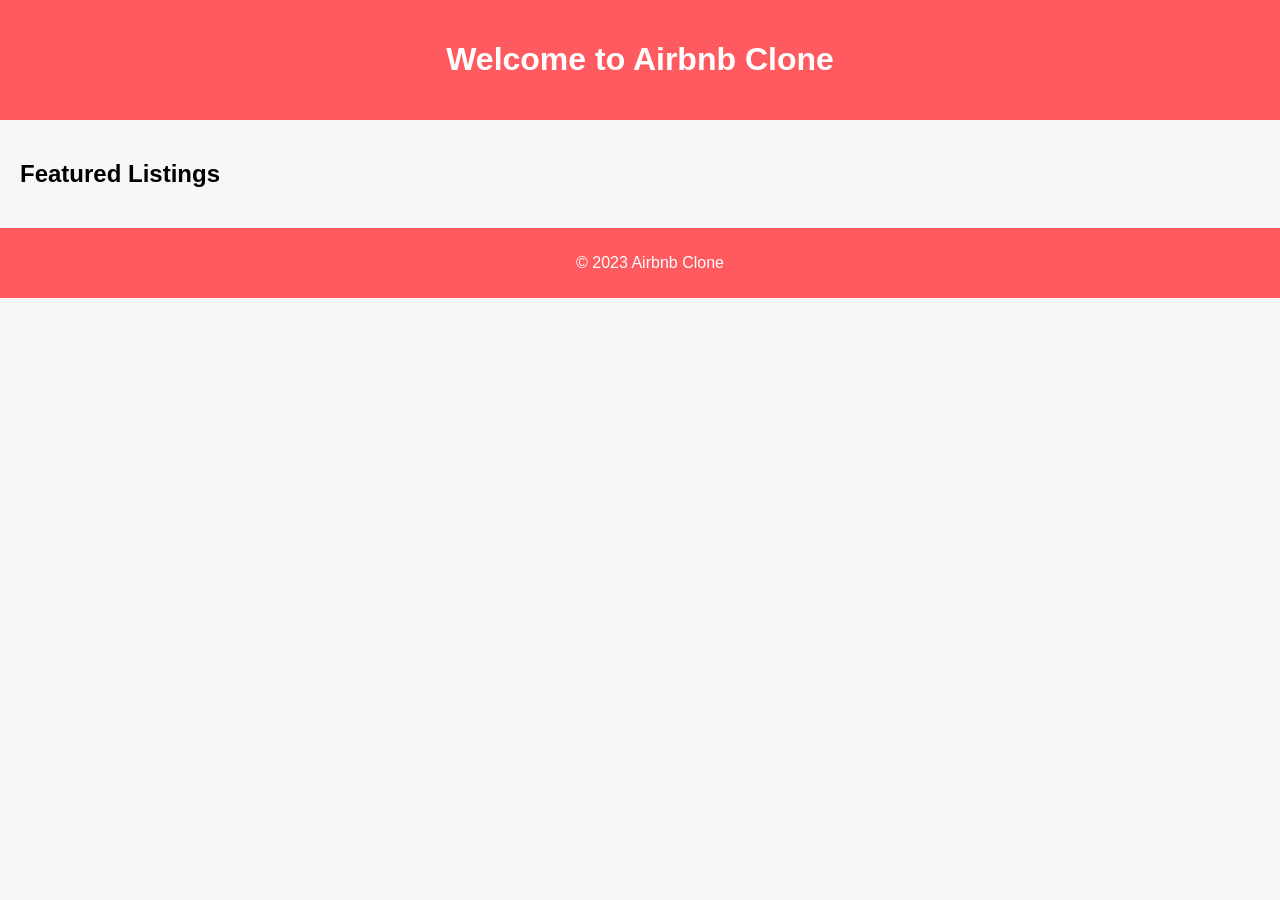
<file: user-workspace/airbnb-clone/index.html>
<!DOCTYPE html>
<html lang="en">
<head>
    <meta charset="UTF-8">
    <meta name="viewport" content="width=device-width, initial-scale=1.0">
    <link rel="stylesheet" href="css/styles.css">
    <title>Airbnb Clone</title>
</head>
<body>
    <header>
        <h1>Welcome to Airbnb Clone</h1>
    </header>
    <main>
        <section>
            <h2>Featured Listings</h2>
            <!-- Placeholder for listings -->
        </section>
    </main>
    <footer>
        <p>&copy; 2023 Airbnb Clone</p>
    </footer>
    <script src="js/scripts.js"></script>
</body>
</html>
</file>
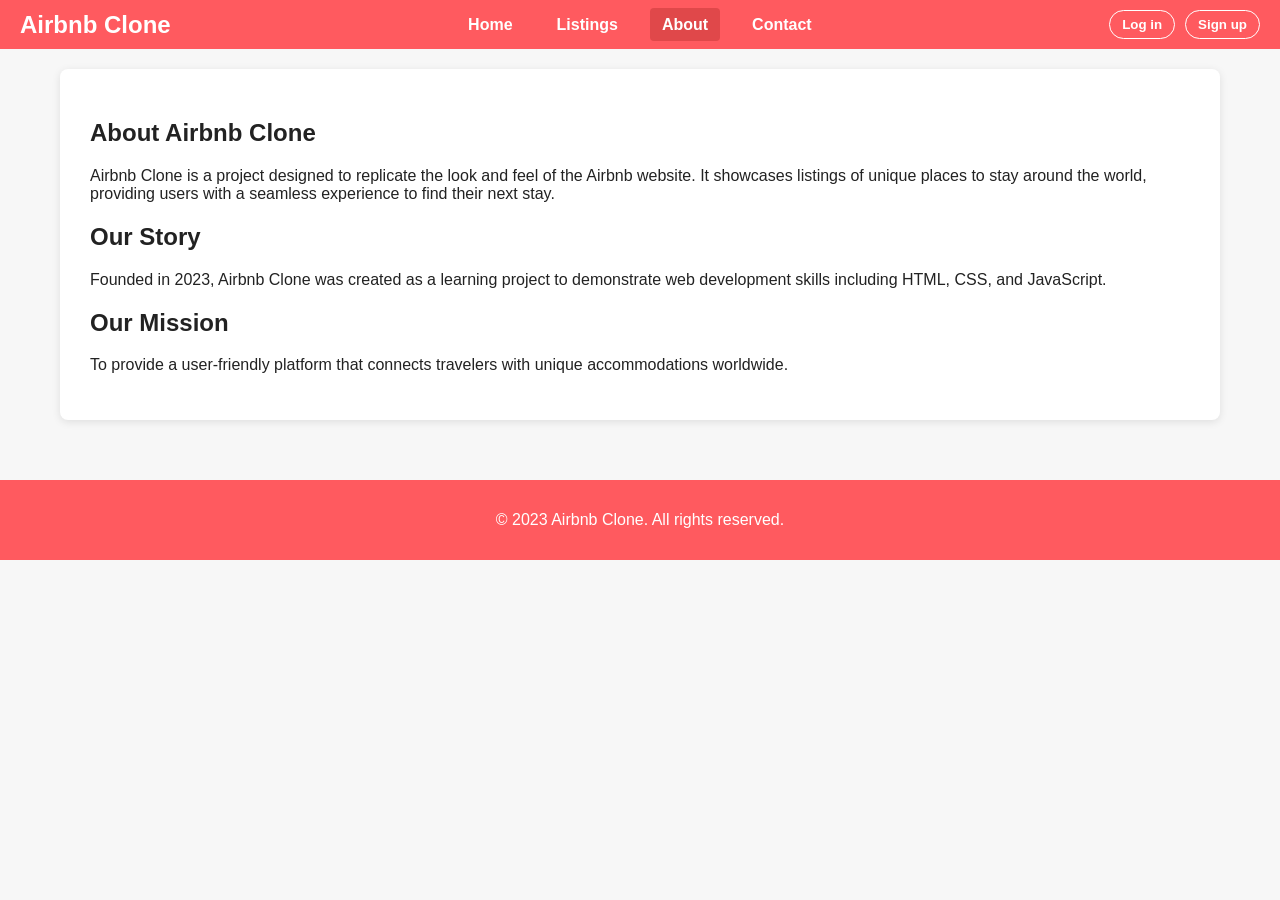
<file: about.html>
<!DOCTYPE html>
<html lang="en">
<head>
    <meta charset="UTF-8" />
    <meta name="viewport" content="width=device-width, initial-scale=1" />
    <title>Airbnb Clone - About Us</title>
    <link rel="stylesheet" href="css/styles.css" />
</head>
<body>
    <header>
        <nav class="navbar">
            <div class="logo">Airbnb Clone</div>
            <ul class="nav-links">
                <li><a href="index.html">Home</a></li>
                <li><a href="listings.html">Listings</a></li>
                <li><a href="about.html" class="active">About</a></li>
                <li><a href="contact.html">Contact</a></li>
            </ul>
            <div class="nav-actions">
                <button class="btn-login">Log in</button>
                <button class="btn-signup">Sign up</button>
            </div>
        </nav>
    </header>
    <main>
        <section class="about-page">
            <h1>About Airbnb Clone</h1>
            <p>Airbnb Clone is a project designed to replicate the look and feel of the Airbnb website. It showcases listings of unique places to stay around the world, providing users with a seamless experience to find their next stay.</p>
            <h2>Our Story</h2>
            <p>Founded in 2023, Airbnb Clone was created as a learning project to demonstrate web development skills including HTML, CSS, and JavaScript.</p>
            <h2>Our Mission</h2>
            <p>To provide a user-friendly platform that connects travelers with unique accommodations worldwide.</p>
        </section>
    </main>
    <footer>
        <p>&copy; 2023 Airbnb Clone. All rights reserved.</p>
    </footer>
    <script src="js/scripts.js"></script>
</body>
</html>
</file>
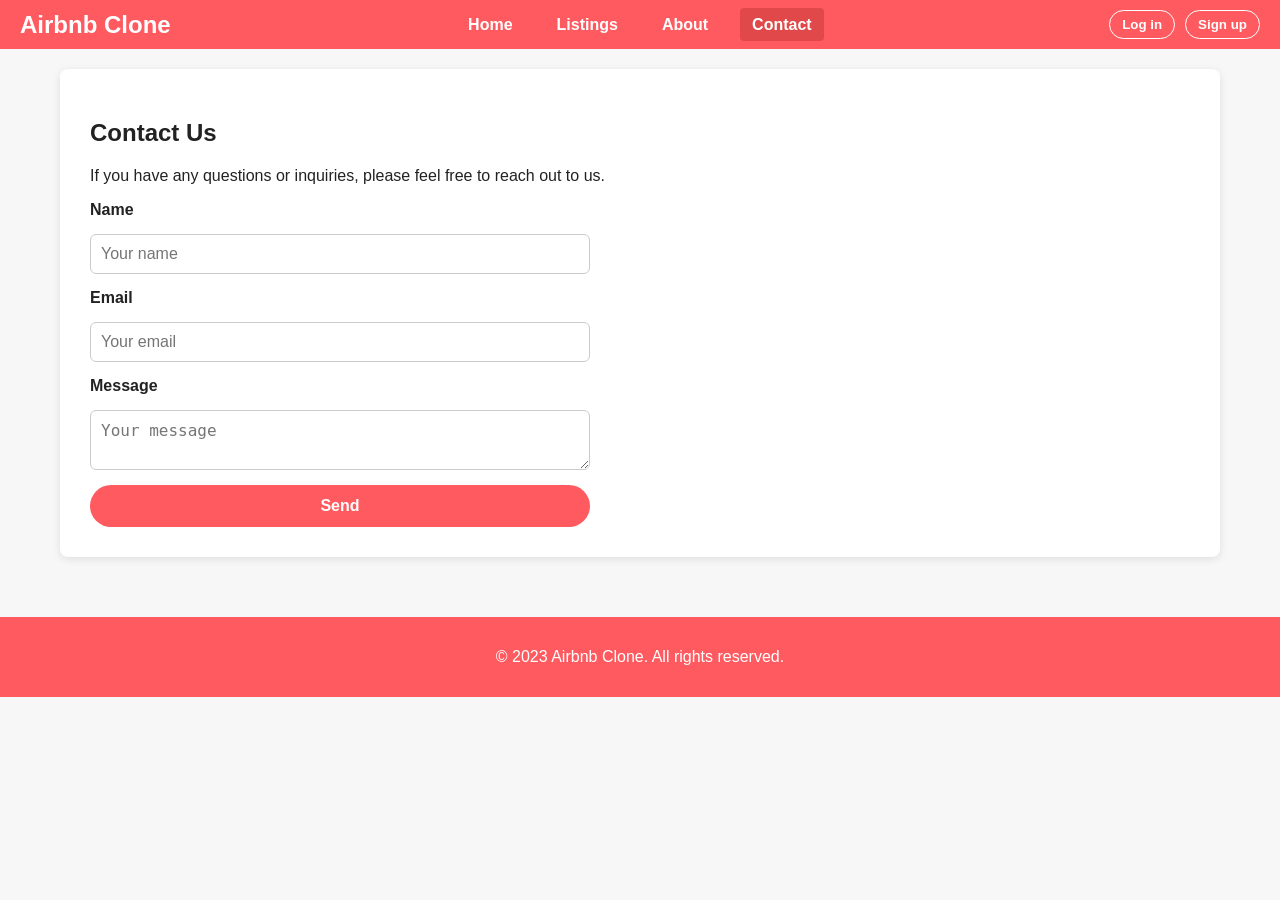
<file: contact.html>
<!DOCTYPE html>
<html lang="en">
<head>
    <meta charset="UTF-8" />
    <meta name="viewport" content="width=device-width, initial-scale=1" />
    <title>Airbnb Clone - Contact Us</title>
    <link rel="stylesheet" href="css/styles.css" />
</head>
<body>
    <header>
        <nav class="navbar">
            <div class="logo">Airbnb Clone</div>
            <ul class="nav-links">
                <li><a href="index.html">Home</a></li>
                <li><a href="listings.html">Listings</a></li>
                <li><a href="about.html">About</a></li>
                <li><a href="contact.html" class="active">Contact</a></li>
            </ul>
            <div class="nav-actions">
                <button class="btn-login">Log in</button>
                <button class="btn-signup">Sign up</button>
            </div>
        </nav>
    </header>
    <main>
        <section class="contact-page">
            <h1>Contact Us</h1>
            <p>If you have any questions or inquiries, please feel free to reach out to us.</p>
            <form class="contact-form">
                <label for="name">Name</label>
                <input type="text" id="name" name="name" placeholder="Your name" required />
                <label for="email">Email</label>
                <input type="email" id="email" name="email" placeholder="Your email" required />
                <label for="message">Message</label>
                <textarea id="message" name="message" placeholder="Your message" required></textarea>
                <button type="submit" class="btn-submit">Send</button>
            </form>
        </section>
    </main>
    <footer>
        <p>&copy; 2023 Airbnb Clone. All rights reserved.</p>
    </footer>
    <script src="js/scripts.js"></script>
</body>
</html>
</file>
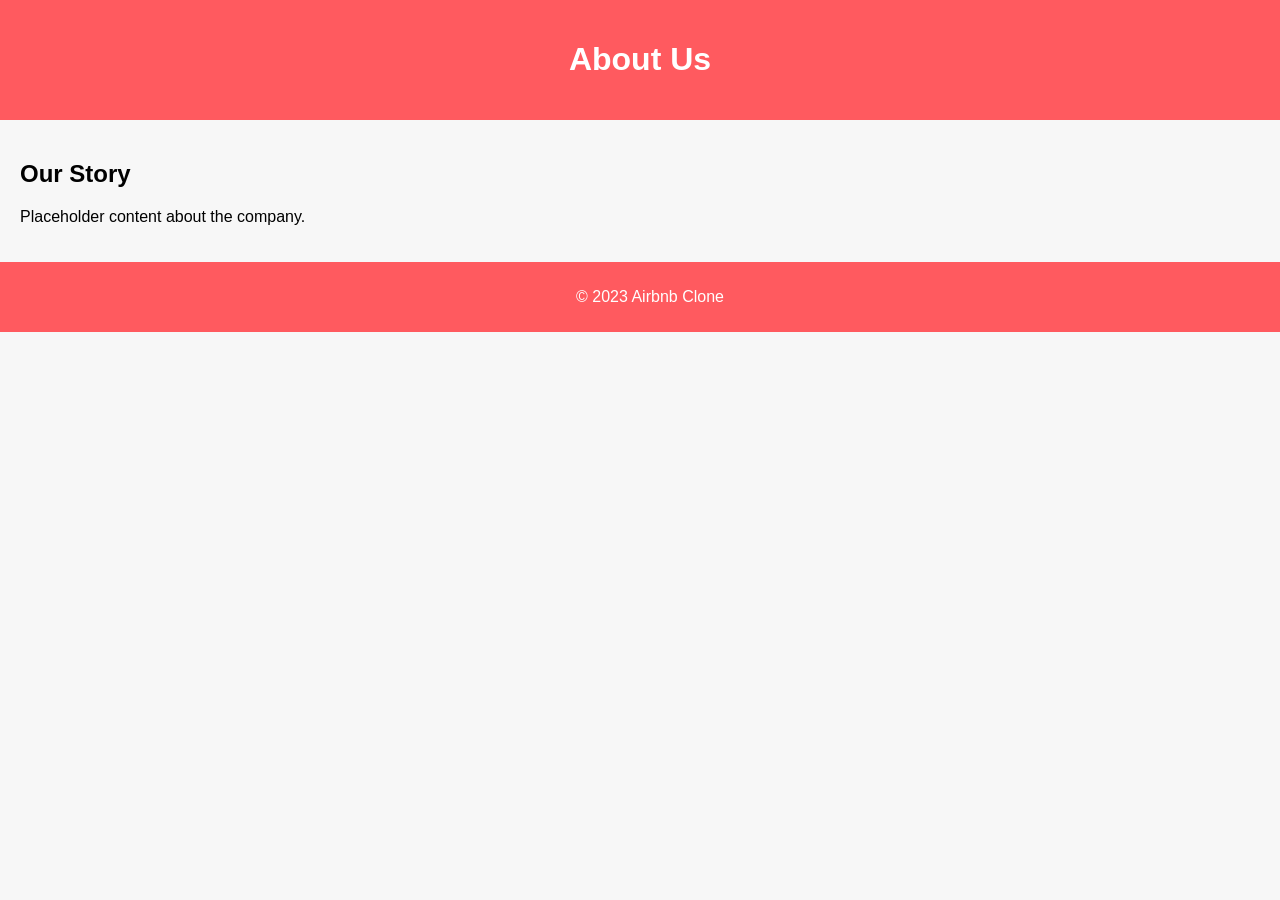
<file: user-workspace/airbnb-clone/about.html>
<!DOCTYPE html>
<html lang="en">
<head>
    <meta charset="UTF-8">
    <meta name="viewport" content="width=device-width, initial-scale=1.0">
    <link rel="stylesheet" href="css/styles.css">
    <title>About - Airbnb Clone</title>
</head>
<body>
    <header>
        <h1>About Us</h1>
    </header>
    <main>
        <section>
            <h2>Our Story</h2>
            <p>Placeholder content about the company.</p>
        </section>
    </main>
    <footer>
        <p>&copy; 2023 Airbnb Clone</p>
    </footer>
    <script src="js/scripts.js"></script>
</body>
</html>
</file>
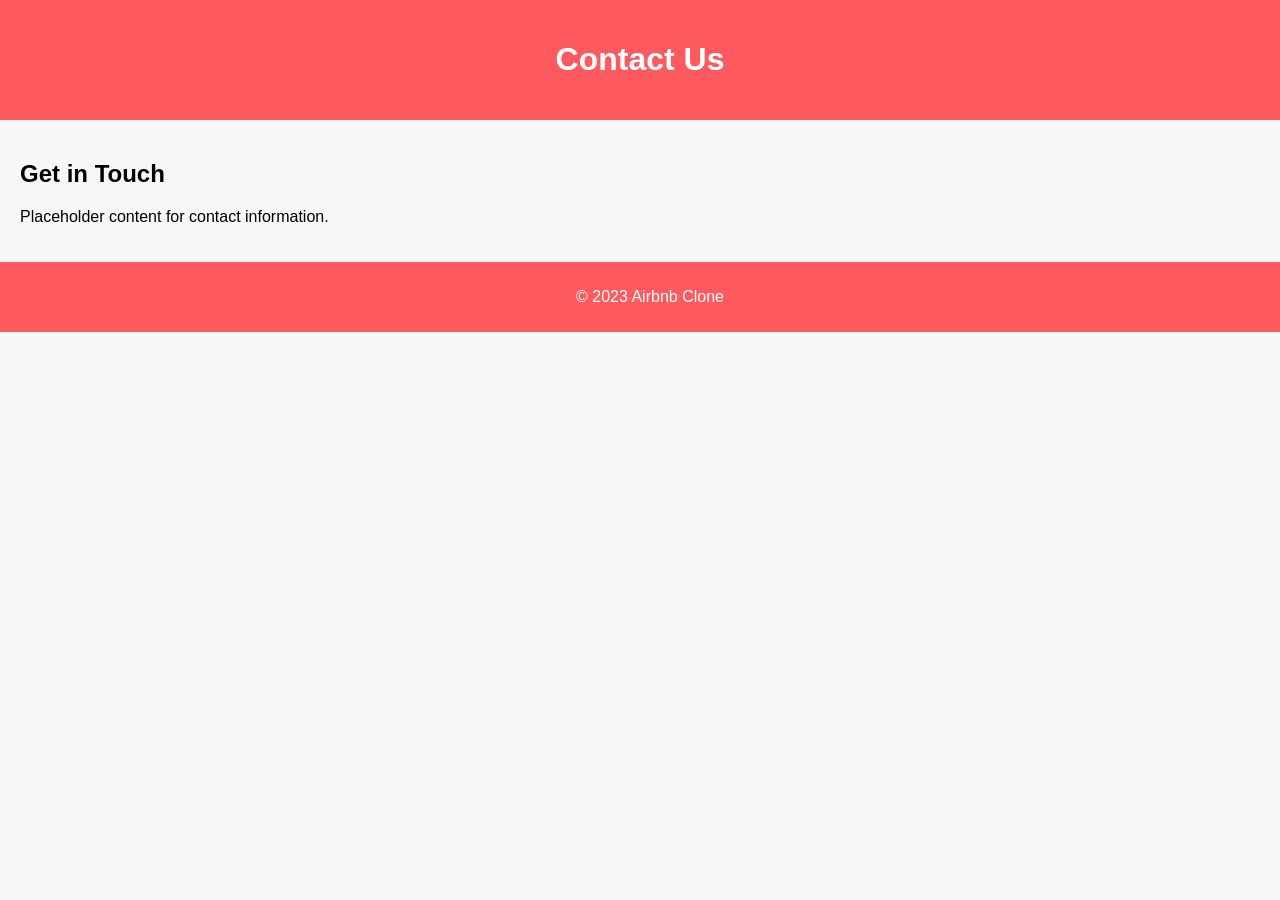
<file: user-workspace/airbnb-clone/contact.html>
<!DOCTYPE html>
<html lang="en">
<head>
    <meta charset="UTF-8">
    <meta name="viewport" content="width=device-width, initial-scale=1.0">
    <link rel="stylesheet" href="css/styles.css">
    <title>Contact - Airbnb Clone</title>
</head>
<body>
    <header>
        <h1>Contact Us</h1>
    </header>
    <main>
        <section>
            <h2>Get in Touch</h2>
            <p>Placeholder content for contact information.</p>
        </section>
    </main>
    <footer>
        <p>&copy; 2023 Airbnb Clone</p>
    </footer>
    <script src="js/scripts.js"></script>
</body>
</html>
</file>
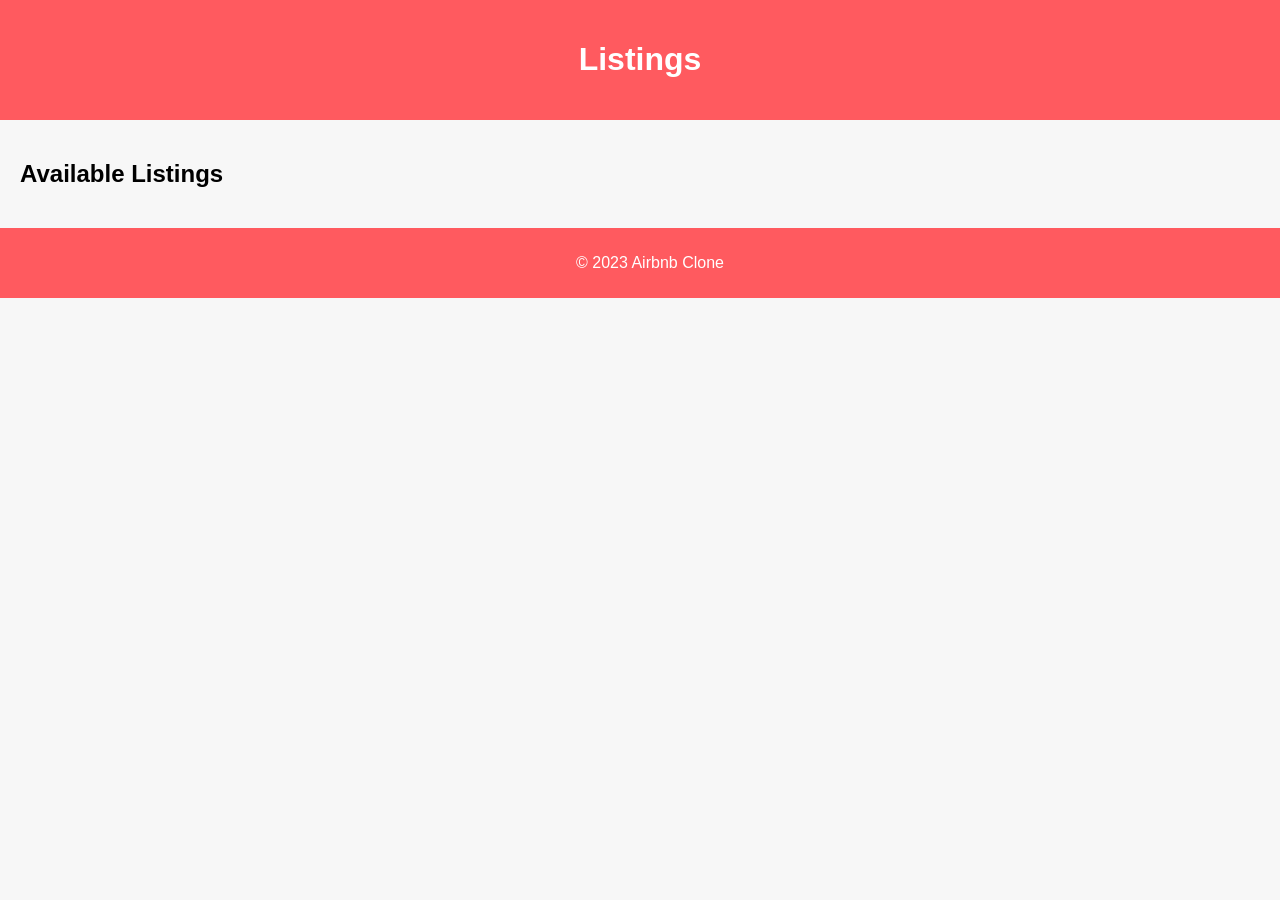
<file: user-workspace/airbnb-clone/listings.html>
<!DOCTYPE html>
<html lang="en">
<head>
    <meta charset="UTF-8">
    <meta name="viewport" content="width=device-width, initial-scale=1.0">
    <link rel="stylesheet" href="css/styles.css">
    <title>Listings - Airbnb Clone</title>
</head>
<body>
    <header>
        <h1>Listings</h1>
    </header>
    <main>
        <section>
            <h2>Available Listings</h2>
            <!-- Placeholder for listings -->
        </section>
    </main>
    <footer>
        <p>&copy; 2023 Airbnb Clone</p>
    </footer>
    <script src="js/scripts.js"></script>
</body>
</html>
</file>
<file: user-workspace/airbnb-clone/css/styles.css>
body {
    font-family: Arial, sans-serif;
    margin: 0;
    padding: 0;
    background-color: #f7f7f7;
}

header {
    background-color: #ff5a5f;
    color: white;
    padding: 20px;
    text-align: center;
}

main {
    padding: 20px;
}

footer {
    text-align: center;
    padding: 10px;
    background-color: #ff5a5f;
    color: white;
    position: relative;
    bottom: 0;
    width: 100%;
}
</file>
<file: css/styles.css>
/* Reset and base styles */
* {
    box-sizing: border-box;
}

body {
    font-family: 'Arial', sans-serif;
    margin: 0;
    padding: 0;
    background-color: #f7f7f7;
    color: #222;
}

/* Navbar styles */
.navbar {
    display: flex;
    justify-content: space-between;
    align-items: center;
    background-color: #ff5a5f;
    padding: 10px 20px;
    color: white;
}

.logo {
    font-size: 1.5rem;
    font-weight: bold;
}

.nav-links {
    list-style: none;
    display: flex;
    gap: 20px;
    margin: 0;
    padding: 0;
}

.nav-links li a {
    color: white;
    text-decoration: none;
    font-weight: 600;
    padding: 8px 12px;
    border-radius: 4px;
    transition: background-color 0.3s ease;
}

.nav-links li a:hover,
.nav-links li a.active {
    background-color: #e0484a;
}

/* Nav actions buttons */
.nav-actions {
    display: flex;
    gap: 10px;
}

.btn-login,
.btn-signup {
    background-color: transparent;
    border: 1px solid white;
    color: white;
    padding: 6px 12px;
    border-radius: 20px;
    cursor: pointer;
    font-weight: 600;
    transition: background-color 0.3s ease, color 0.3s ease;
}

.btn-login:hover,
.btn-signup:hover {
    background-color: white;
    color: #ff5a5f;
}

/* Main content */
main {
    padding: 20px;
    max-width: 1200px;
    margin: 0 auto;
}

/* Hero section */
.hero {
    text-align: center;
    padding: 60px 20px;
    background-image: url('../images/hero-bg.jpg');
    background-size: cover;
    background-position: center;
    color: white;
    border-radius: 8px;
    margin-bottom: 40px;
}

.hero h1 {
    font-size: 3rem;
    margin-bottom: 10px;
}

.hero p {
    font-size: 1.25rem;
    margin-bottom: 20px;
}

.search-input {
    padding: 12px 20px;
    width: 100%;
    max-width: 400px;
    border: none;
    border-radius: 30px;
    font-size: 1rem;
}

/* Listings grid */
.listings-grid {
    display: grid;
    grid-template-columns: repeat(auto-fit, minmax(280px, 1fr));
    gap: 20px;
}

.listing-card {
    background-color: white;
    border-radius: 8px;
    overflow: hidden;
    box-shadow: 0 2px 8px rgb(0 0 0 / 0.1);
    transition: box-shadow 0.3s ease;
    cursor: pointer;
}

.listing-card:hover {
    box-shadow: 0 4px 16px rgb(0 0 0 / 0.2);
}

.listing-card img {
    width: 100%;
    height: 180px;
    object-fit: cover;
}

.listing-info {
    padding: 15px;
}

.listing-info h3 {
    margin: 0 0 10px 0;
    font-size: 1.25rem;
}

.listing-info p {
    margin: 5px 0;
    color: #555;
}

.price {
    font-weight: bold;
    color: #ff5a5f;
}

/* About and Contact pages */
.about-page,
.contact-page {
    background-color: white;
    padding: 30px;
    border-radius: 8px;
    box-shadow: 0 2px 8px rgb(0 0 0 / 0.1);
}

/* Contact form */
.contact-form {
    display: flex;
    flex-direction: column;
    gap: 15px;
    max-width: 500px;
}

.contact-form label {
    font-weight: 600;
}

.contact-form input,
.contact-form textarea {
    padding: 10px;
    border: 1px solid #ccc;
    border-radius: 6px;
    font-size: 1rem;
    resize: vertical;
}

.contact-form button.btn-submit {
    background-color: #ff5a5f;
    color: white;
    border: none;
    padding: 12px;
    border-radius: 30px;
    font-size: 1rem;
    cursor: pointer;
    font-weight: 600;
    transition: background-color 0.3s ease;
}

.contact-form button.btn-submit:hover {
    background-color: #e0484a;
}

/* Footer */
footer {
    text-align: center;
    padding: 15px 20px;
    background-color: #ff5a5f;
    color: white;
    position: relative;
    bottom: 0;
    width: 100%;
    margin-top: 40px;
}

/* Responsive */
@media (max-width: 768px) {
    .nav-links {
        display: none;
    }
    .nav-actions {
        display: none;
    }
    .navbar {
        justify-content: center;
    }
    .hero h1 {
        font-size: 2rem;
    }
}
</file>
